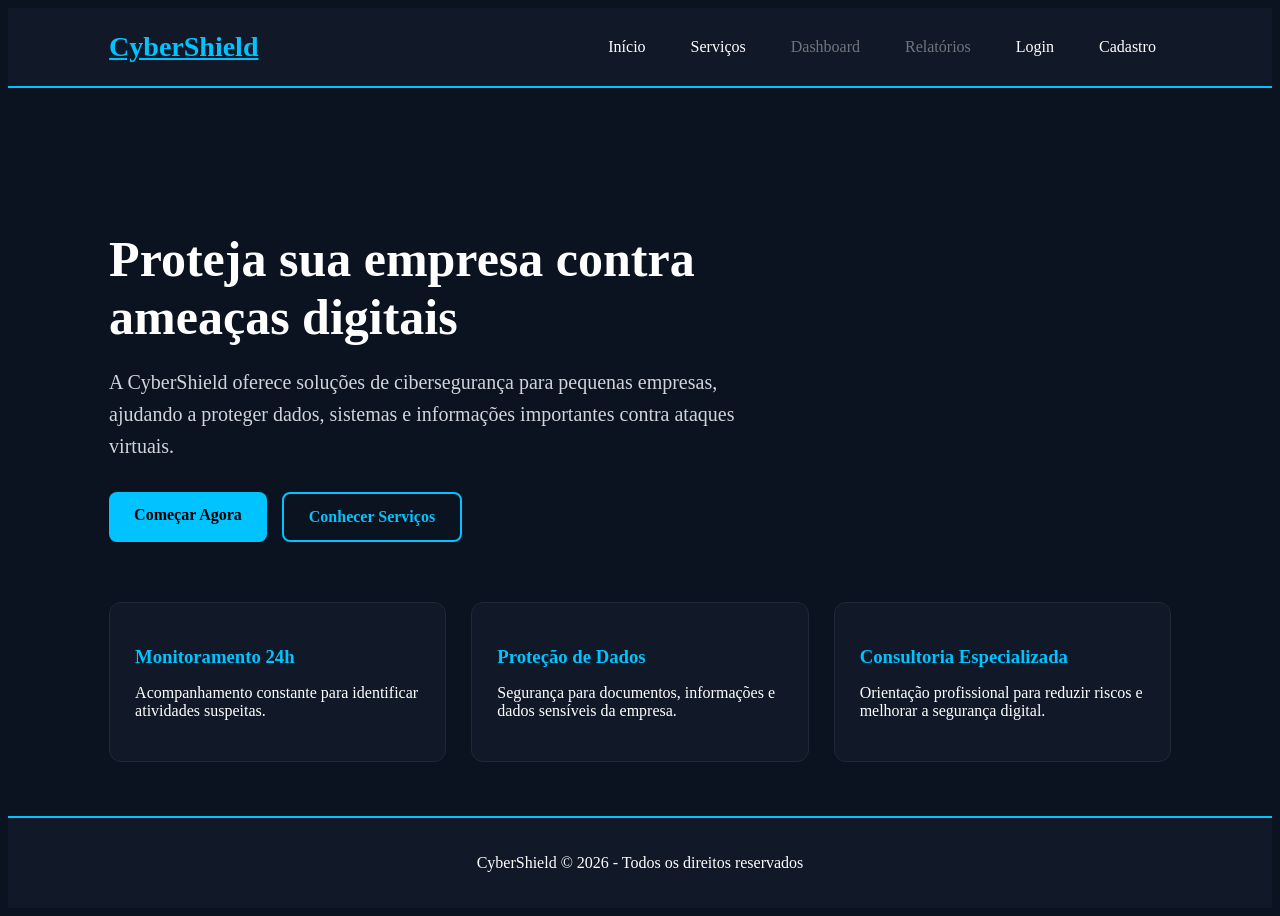
<file: Projeto Faculdade CG 26-1/index.html>
<!DOCTYPE html>
<html lang="pt-BR">

<head>

    <meta charset="UTF-8">
    <meta name="viewport" content="width=device-width, initial-scale=1.0">

    <title>CyberShield - Início</title>

    <!-- Arquivo de estilos compartilhado -->
    <link rel="stylesheet" href="style.css">

</head>

<body>

    <!-- Cabeçalho do site -->
    <header>

        <!-- A logo sempre retorna para a página inicial -->
        <a href="index.html" class="logo">
            CyberShield
        </a>

        <!-- Menu de navegação -->
        <nav>

            <a href="index.html">Início</a>

            <a href="servicos.html">Serviços</a>

            <!-- Páginas disponíveis apenas para usuários logados -->
            <a href="dashboard.html" class="restricted">
                Dashboard
            </a>

            <a href="relatorios.html" class="restricted">
                Relatórios
            </a>

            <!-- Botões de acesso -->
            <a href="login.html" id="loginBtn">
                Login
            </a>

            <a href="cadastro.html" id="cadastroBtn">
                Cadastro
            </a>

            <!-- Aparece somente quando o usuário estiver logado -->
            <a href="conta.html" id="contaBtn" class="hidden">
                Conta
            </a>

        </nav>

    </header>

    <!-- Conteúdo principal -->
    <main>

        <!-- Apresentação da empresa -->
        <section class="hero">

            <div class="hero-text">

                <h1>
                    Proteja sua empresa contra ameaças digitais
                </h1>

                <p>
                    A CyberShield oferece soluções de cibersegurança para pequenas empresas,
                    ajudando a proteger dados, sistemas e informações importantes contra
                    ataques virtuais.
                </p>

                <div class="buttons">

                    <a href="cadastro.html" class="btn primary">
                        Começar Agora
                    </a>

                    <a href="servicos.html" class="btn secondary">
                        Conhecer Serviços
                    </a>

                </div>

            </div>

        </section>

        <!-- Principais vantagens -->
        <section class="card-area">

            <div class="card">

                <h3>
                    Monitoramento 24h
                </h3>

                <p>
                    Acompanhamento constante para identificar atividades suspeitas.
                </p>

            </div>

            <div class="card">

                <h3>
                    Proteção de Dados
                </h3>

                <p>
                    Segurança para documentos, informações e dados sensíveis da empresa.
                </p>

            </div>

            <div class="card">

                <h3>
                    Consultoria Especializada
                </h3>

                <p>
                    Orientação profissional para reduzir riscos e melhorar a segurança digital.
                </p>

            </div>

        </section>

    </main>

    <!-- Rodapé -->
    <footer>

        <p>
            CyberShield © 2026 - Todos os direitos reservados
        </p>

    </footer>

    <script>

        // Verifica se existe um usuário logado
        const usuarioLogado =
            localStorage.getItem("usuarioLogado");

        const loginBtn =
            document.getElementById("loginBtn");

        const cadastroBtn =
            document.getElementById("cadastroBtn");

        const contaBtn =
            document.getElementById("contaBtn");

        const restrictedLinks =
            document.querySelectorAll(".restricted");

        // Se existir sessão ativa
        if (usuarioLogado) {

            loginBtn.classList.add("hidden");
            cadastroBtn.classList.add("hidden");

            contaBtn.classList.remove("hidden");

            restrictedLinks.forEach(link => {

                link.classList.remove("disabled");

            });

        }

        // Se for visitante
        else {

            restrictedLinks.forEach(link => {

                link.classList.add("disabled");

            });

        }

    </script>

</body>

</html>
</file>
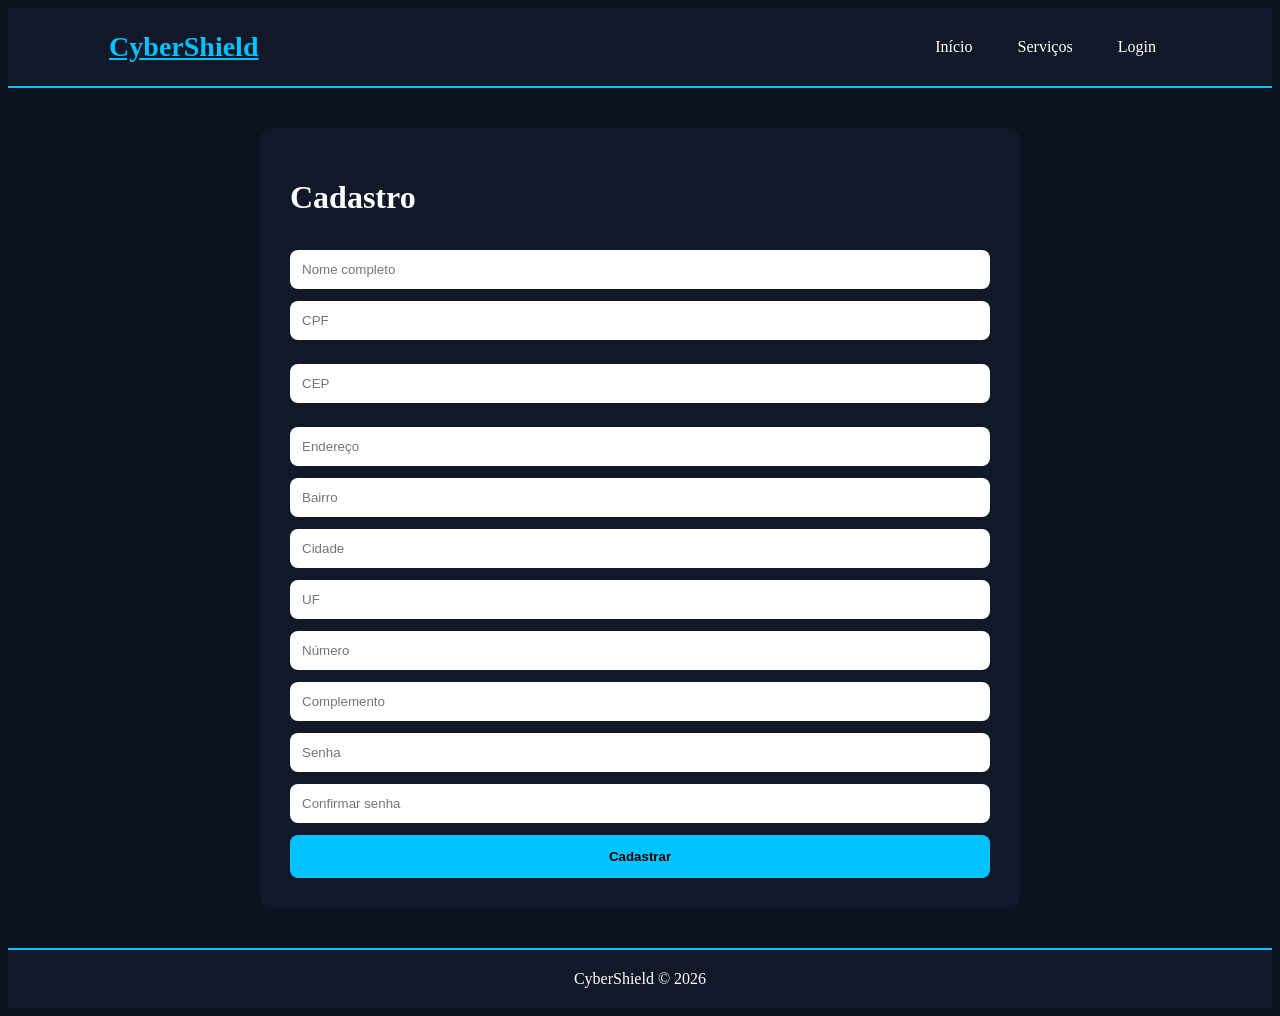
<file: Projeto Faculdade CG 26-1/cadastro.html>
<!DOCTYPE html>
<html lang="pt-BR">

<head>

    <meta charset="UTF-8">
    <meta name="viewport" content="width=device-width, initial-scale=1.0">

    <title>CyberShield - Cadastro</title>

    <!-- Arquivo de estilos -->
    <link rel="stylesheet" href="style.css">

</head>

<body>

    <!-- Cabeçalho -->
    <header>

        <!-- Logo -->
        <a href="index.html" class="logo">
            CyberShield
        </a>

        <!-- Menu -->
        <nav>

            <a href="index.html">Início</a>

            <a href="servicos.html">Serviços</a>

            <a href="login.html">Login</a>

        </nav>

    </header>

    <!-- Conteúdo principal -->
    <main class="form-container">

        <form id="cadastroForm">

            <h1>
                Cadastro
            </h1>

            <!-- Mensagem geral -->
            <span id="msg" class="erro"></span>

            <!-- Nome -->
            <input
                type="text"
                id="nome"
                placeholder="Nome completo"
                required>

            <!-- CPF -->
            <input
                type="text"
                id="cpf"
                placeholder="CPF"
                maxlength="14"
                required>

            <small id="cpfMsg"></small>

            <!-- CEP -->
            <input
                type="text"
                id="cep"
                placeholder="CEP"
                maxlength="9"
                required>

            <small id="cepMsg"></small>

            <!-- Endereço preenchido automaticamente -->
            <input
                type="text"
                id="endereco"
                placeholder="Endereço"
                readonly>

            <input
                type="text"
                id="bairro"
                placeholder="Bairro"
                readonly>

            <input
                type="text"
                id="cidade"
                placeholder="Cidade"
                readonly>

            <input
                type="text"
                id="uf"
                placeholder="UF"
                readonly>

            <!-- Informações complementares -->
            <input
                type="text"
                id="numero"
                placeholder="Número"
                required>

            <input
                type="text"
                id="complemento"
                placeholder="Complemento">

            <!-- Senha -->
            <input
                type="password"
                id="senha"
                placeholder="Senha"
                required>

            <input
                type="password"
                id="confirmar"
                placeholder="Confirmar senha"
                required>

            <button>
                Cadastrar
            </button>

        </form>

    </main>

    <!-- Rodapé -->
    <footer>

        CyberShield © 2026

    </footer>

    <script>

        const form =
            document.getElementById("cadastroForm");

        const msg =
            document.getElementById("msg");

        const cpfInput =
            document.getElementById("cpf");

        const cepInput =
            document.getElementById("cep");

        const cpfMsg =
            document.getElementById("cpfMsg");

        const cepMsg =
            document.getElementById("cepMsg");

        // Valida CPF
        function validarCPF(cpf) {

            cpf = cpf.replace(/\D/g, "");

            if (cpf.length !== 11)
                return false;

            if (/^(\d)\1+$/.test(cpf))
                return false;

            let soma = 0;

            for (let i = 0; i < 9; i++) {

                soma += parseInt(cpf[i]) * (10 - i);

            }

            let resto = (soma * 10) % 11;

            if (resto === 10 || resto === 11)
                resto = 0;

            if (resto != cpf[9])
                return false;

            soma = 0;

            for (let i = 0; i < 10; i++) {

                soma += parseInt(cpf[i]) * (11 - i);

            }

            resto = (soma * 10) % 11;

            if (resto === 10 || resto === 11)
                resto = 0;

            return resto == cpf[10];

        }

        // Formata e valida CPF
        cpfInput.addEventListener("input", () => {

            let valor =
                cpfInput.value.replace(/\D/g, "");

            valor =
                valor.replace(/(\d{3})(\d)/, "$1.$2");

            valor =
                valor.replace(/(\d{3})(\d)/, "$1.$2");

            valor =
                valor.replace(/(\d{3})(\d{1,2})$/, "$1-$2");

            cpfInput.value = valor;

            const cpfLimpo =
                valor.replace(/\D/g, "");

            if (cpfLimpo.length < 11) {

                cpfMsg.innerText =
                    "CPF incompleto";

                cpfMsg.className =
                    "invalido";

                return;

            }

            if (validarCPF(valor)) {

                cpfMsg.innerText =
                    "CPF válido";

                cpfMsg.className =
                    "valido";

            } else {

                cpfMsg.innerText =
                    "CPF inválido";

                cpfMsg.className =
                    "invalido";

            }

        });

        // Formata CEP
        cepInput.addEventListener("input", () => {

            let cep =
                cepInput.value.replace(/\D/g, "");

            cep =
                cep.replace(
                    /(\d{5})(\d)/,
                    "$1-$2"
                );

            cepInput.value = cep;

            const cepLimpo =
                cep.replace(/\D/g, "");

            if (cepLimpo.length < 8) {

                cepMsg.innerText =
                    "CEP incompleto";

                cepMsg.className =
                    "invalido";

                return;

            }

            buscarCEP(cepLimpo);

        });

        // Busca informações do CEP
        async function buscarCEP(cep) {

            try {

                const resposta =
                    await fetch(
                        `https://viacep.com.br/ws/${cep}/json/`
                    );

                const dados =
                    await resposta.json();

                if (dados.erro) {

                    cepMsg.innerText =
                        "CEP inválido";

                    cepMsg.className =
                        "invalido";

                    return;

                }

                cepMsg.innerText =
                    "CEP válido";

                cepMsg.className =
                    "valido";

                endereco.value =
                    dados.logradouro || "";

                bairro.value =
                    dados.bairro || "";

                cidade.value =
                    dados.localidade || "";

                uf.value =
                    dados.uf || "";

            }

            catch {

                cepMsg.innerText =
                    "Erro ao consultar CEP";

                cepMsg.className =
                    "invalido";

            }

        }

        // Cadastro do usuário
        form.addEventListener("submit", (e) => {

            e.preventDefault();

            msg.innerText = "";

            if (
                cpfMsg.className !== "valido" ||
                cepMsg.className !== "valido"
            ) {

                msg.innerText =
                    "Corrija os campos inválidos";

                return;

            }

            const senha =
                document.getElementById("senha").value;

            const confirmar =
                document.getElementById("confirmar").value;

            if (senha !== confirmar) {

                msg.innerText =
                    "As senhas não coincidem";

                return;

            }

            const usuarios =
                JSON.parse(
                    localStorage.getItem("usuarios")
                ) || [];

            if (
                usuarios.find(
                    usuario => usuario.cpf === cpfInput.value
                )
            ) {

                msg.innerText =
                    "CPF já cadastrado";

                return;

            }

            const novoUsuario = {

                nome:
                    nome.value,

                cpf:
                    cpfInput.value,

                cep:
                    cepInput.value,

                endereco:
                    endereco.value,

                bairro:
                    bairro.value,

                cidade:
                    cidade.value,

                uf:
                    uf.value,

                numero:
                    numero.value,

                complemento:
                    complemento.value,

                senha:
                    senha

            };

            usuarios.push(novoUsuario);

            localStorage.setItem(
                "usuarios",
                JSON.stringify(usuarios)
            );

            // Faz login automaticamente
            localStorage.setItem(
                "usuarioLogado",
                JSON.stringify({
                    nome: novoUsuario.nome,
                    cpf: novoUsuario.cpf
                })
            );

            alert(
                "Cadastro realizado com sucesso!"
            );

            window.location =
                "index.html";

        });

    </script>

</body>

</html>
</file>
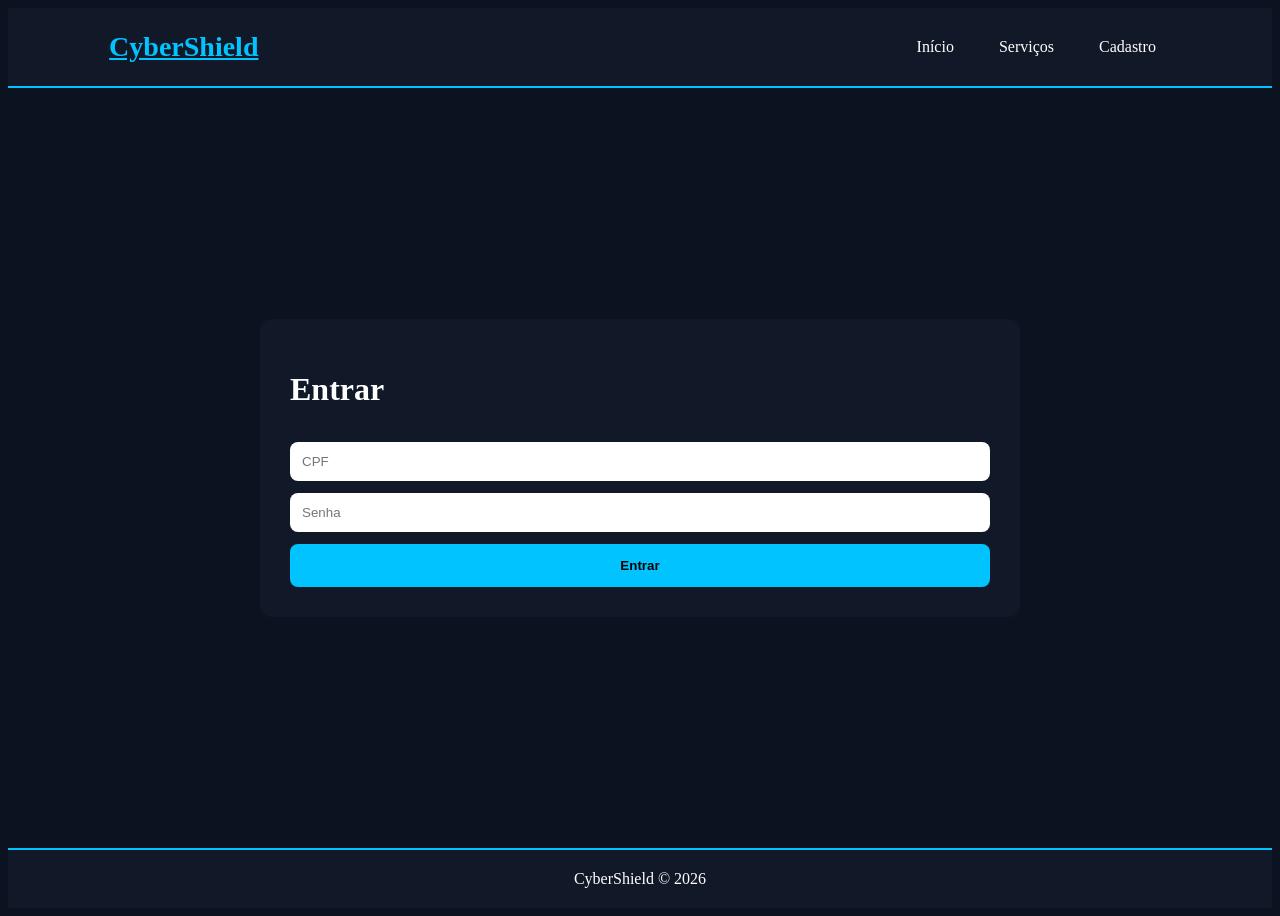
<file: Projeto Faculdade CG 26-1/conta.html>
<!DOCTYPE html>
<html lang="pt-BR">

<head>

    <meta charset="UTF-8">
    <meta name="viewport" content="width=device-width, initial-scale=1.0">

    <title>CyberShield - Minha Conta</title>

    <link rel="stylesheet" href="style.css">

</head>

<body>

    <!-- Cabeçalho -->
    <header>

        <a href="index.html" class="logo">
            CyberShield
        </a>

        <nav>

            <a href="index.html">Início</a>

            <a href="servicos.html">Serviços</a>

            <a href="conta.html">Conta</a>

        </nav>

    </header>

    <!-- Conteúdo principal -->
    <main>

        <div class="form-container">

            <form>

                <h1>Minha Conta</h1>

                <input
                    type="text"
                    id="nomeUsuario"
                    readonly>

                <input
                    type="text"
                    id="cpfUsuario"
                    readonly>

                <div id="mensagem"></div>

                <div class="account-actions">

                    <!-- Alterar informações -->

                    <button
                        type="button"
                        id="abrirEditar">

                        Alterar Informações

                    </button>

                    <div
                        class="action-panel"
                        id="painelEditar">

                        <input
                            type="text"
                            id="nome">

                        <input
                            type="text"
                            id="cep"
                            maxlength="9">

                        <input
                            type="text"
                            id="endereco"
                            readonly>

                        <input
                            type="text"
                            id="bairro"
                            readonly>

                        <input
                            type="text"
                            id="cidade"
                            readonly>

                        <input
                            type="text"
                            id="uf"
                            readonly>

                        <input
                            type="text"
                            id="numero"
                            placeholder="Número">

                        <input
                            type="text"
                            id="complemento"
                            placeholder="Complemento">

                        <input
                            type="password"
                            id="senha"
                            placeholder="Nova senha (opcional)">

                        <button
                            type="button"
                            id="salvarBtn">

                            Salvar Alterações

                        </button>

                    </div>

                    <!-- Logout -->

                    <button
                        type="button"
                        class="warning-btn"
                        id="abrirLogout">

                        Encerrar Sessão

                    </button>

                    <div
                        class="action-panel"
                        id="painelLogout">

                        <p>
                            Deseja realmente sair da conta?
                        </p>

                        <br>

                        <button
                            type="button"
                            id="cancelarLogout">

                            Cancelar

                        </button>

                        <button
                            type="button"
                            id="confirmarLogout">

                            Sair

                        </button>

                    </div>

                    <!-- Excluir conta -->

                    <button
                        type="button"
                        class="danger-btn"
                        id="abrirDelete">

                        Excluir Conta

                    </button>

                    <div
                        class="action-panel"
                        id="painelDelete">

                        <p>
                            Esta ação é permanente.
                        </p>

                        <br>

                        <input
                            type="text"
                            id="cpfDelete"
                            placeholder="Confirme seu CPF">

                        <input
                            type="password"
                            id="senhaDelete"
                            placeholder="Confirme sua senha">

                        <button
                            type="button"
                            id="validarDelete">

                            Validar Dados

                        </button>

                        <div
                            id="deleteArea"
                            style="display:none;">

                            <p>
                                Sua conta será removida em:
                            </p>

                            <div
                                class="delete-timer"
                                id="contador">

                                10

                            </div>

                            <button
                                type="button"
                                id="cancelarDelete">

                                Cancelar Exclusão

                            </button>

                        </div>

                    </div>

                </div>

            </form>

        </div>

    </main>

    <footer>

        CyberShield © 2026

    </footer>

    <script>

        const sessao =
        JSON.parse(
            localStorage.getItem(
                "usuarioLogado"
            )
        );

        if(!sessao){

            window.location =
            "login.html";

        }

        const usuarios =
        JSON.parse(
            localStorage.getItem(
                "usuarios"
            )
        ) || [];

        const usuario =
        usuarios.find(
            u => u.cpf === sessao.cpf
        );

        if(!usuario){

            localStorage.removeItem(
                "usuarioLogado"
            );

            window.location =
            "login.html";

        }

        nomeUsuario.value =
        usuario.nome;

        cpfUsuario.value =
        usuario.cpf;

        nome.value =
        usuario.nome;

        cep.value =
        usuario.cep;

        endereco.value =
        usuario.endereco;

        bairro.value =
        usuario.bairro;

        cidade.value =
        usuario.cidade;

        uf.value =
        usuario.uf;

        numero.value =
        usuario.numero;

        complemento.value =
        usuario.complemento;

        const mensagem =
        document.getElementById(
            "mensagem"
        );

        function abrirPainel(id){

            document
            .querySelectorAll(
                ".action-panel"
            )
            .forEach(
                painel => {

                painel.classList.remove(
                    "active"
                );

            });

            document
            .getElementById(id)
            .classList.add(
                "active"
            );

        }

        abrirEditar.onclick =
        () => abrirPainel(
            "painelEditar"
        );

        abrirLogout.onclick =
        () => abrirPainel(
            "painelLogout"
        );

        abrirDelete.onclick =
        () => abrirPainel(
            "painelDelete"
        );

        cep.addEventListener(
            "input",
            () => {

            let valor =
            cep.value.replace(
                /\D/g,
                ""
            );

            valor =
            valor.replace(
                /(\d{5})(\d)/,
                "$1-$2"
            );

            cep.value =
            valor;

            const limpo =
            valor.replace(
                /\D/g,
                ""
            );

            if(
                limpo.length === 8
            ){

                buscarCEP(
                    limpo
                );

            }

        });

        async function buscarCEP(cepDigitado){

            try{

                const resposta =
                await fetch(
                    `https://viacep.com.br/ws/${cepDigitado}/json/`
                );

                const dados =
                await resposta.json();

                if(dados.erro){

                    return;

                }

                endereco.value =
                dados.logradouro || "";

                bairro.value =
                dados.bairro || "";

                cidade.value =
                dados.localidade || "";

                uf.value =
                dados.uf || "";

            }

            catch{}

        }

        salvarBtn.onclick =
        () => {

            usuario.nome =
            nome.value;

            usuario.cep =
            cep.value;

            usuario.endereco =
            endereco.value;

            usuario.bairro =
            bairro.value;

            usuario.cidade =
            cidade.value;

            usuario.uf =
            uf.value;

            usuario.numero =
            numero.value;

            usuario.complemento =
            complemento.value;

            if(
                senha.value.trim()
                !== ""
            ){

                usuario.senha =
                senha.value;

            }

            localStorage.setItem(
                "usuarios",
                JSON.stringify(
                    usuarios
                )
            );

            localStorage.setItem(
                "usuarioLogado",
                JSON.stringify({

                    nome:
                    usuario.nome,

                    cpf:
                    usuario.cpf

                })
            );

            nomeUsuario.value =
            usuario.nome;

            mensagem.innerHTML =
            '<p class="valido">Alterações salvas com sucesso.</p>';

        };

        cancelarLogout.onclick =
        () => {

            painelLogout.classList.remove(
                "active"
            );

        };

        confirmarLogout.onclick =
        () => {

            localStorage.removeItem(
                "usuarioLogado"
            );

            window.location =
            "index.html";

        };

        let intervalo;
        let tempo = 10;

        validarDelete.onclick =
        () => {

            if(
                cpfDelete.value
                !== usuario.cpf
            ){

                mensagem.innerHTML =
                '<p class="erro">CPF incorreto.</p>';

                return;

            }

            if(
                senhaDelete.value
                !== usuario.senha
            ){

                mensagem.innerHTML =
                '<p class="erro">Senha incorreta.</p>';

                return;

            }

            deleteArea.style.display =
            "block";

            tempo = 10;

            contador.innerText =
            tempo;

            clearInterval(
                intervalo
            );

            intervalo =
            setInterval(() => {

                tempo--;

                contador.innerText =
                tempo;

                if(
                    tempo <= 0
                ){

                    clearInterval(
                        intervalo
                    );

                    const novosUsuarios =
                    usuarios.filter(
                        u => u.cpf !== usuario.cpf
                    );

                    localStorage.setItem(
                        "usuarios",
                        JSON.stringify(
                            novosUsuarios
                        )
                    );

                    localStorage.removeItem(
                        "usuarioLogado"
                    );

                    window.location =
                    "index.html";

                }

            },1000);

        };

        cancelarDelete.onclick =
        () => {

            clearInterval(
                intervalo
            );

            deleteArea.style.display =
            "none";

            mensagem.innerHTML =
            '<p class="valido">Exclusão cancelada.</p>';

        };

    </script>

</body>

</html>
</file>
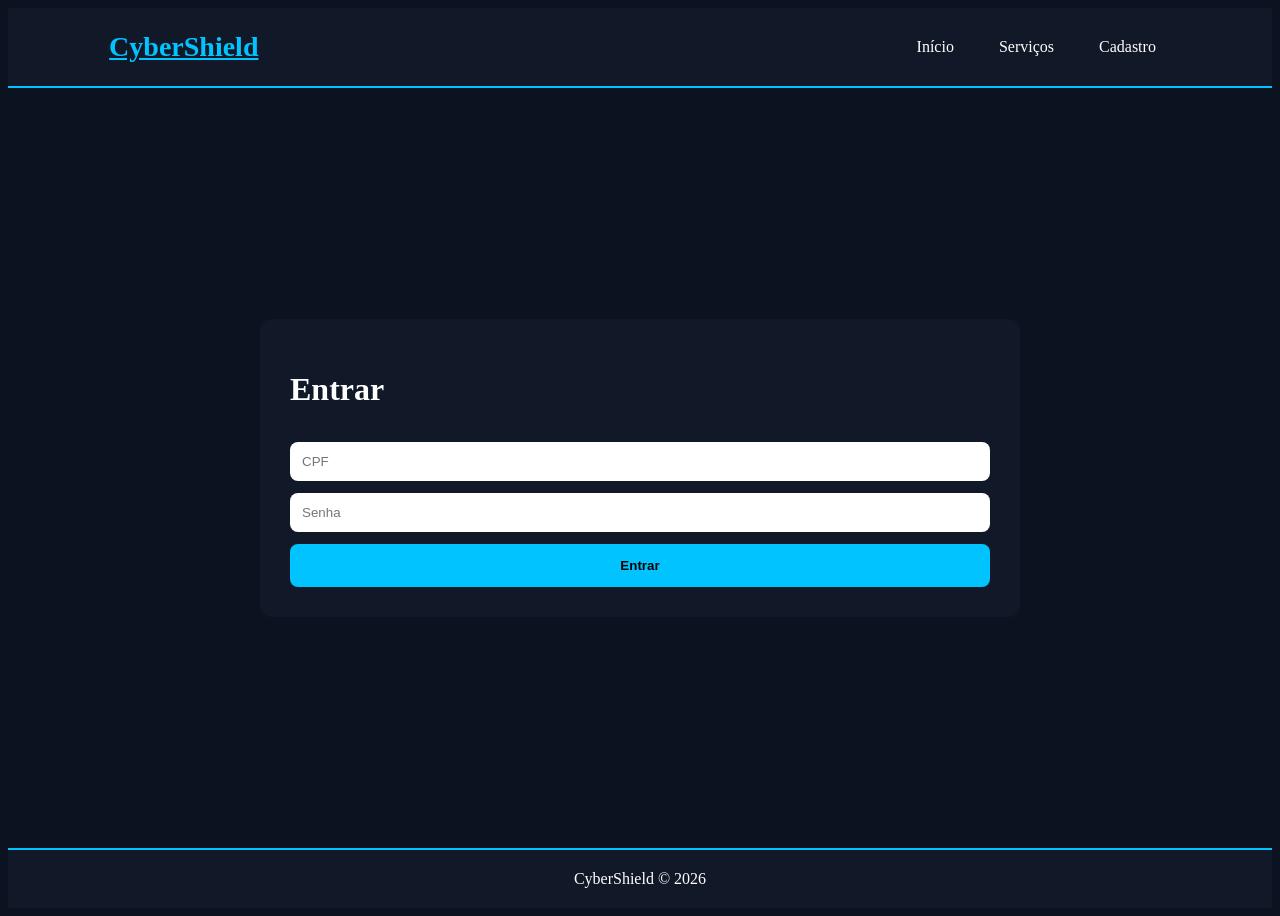
<file: Projeto Faculdade CG 26-1/dashboard.html>
<!DOCTYPE html>
<html lang="pt-BR">

<head>

    <meta charset="UTF-8">
    <meta name="viewport" content="width=device-width, initial-scale=1.0">

    <title>CyberShield - Dashboard</title>

    <link rel="stylesheet" href="style.css">

    <style>

        .dashboard-header {
            display: flex;
            justify-content: space-between;
            align-items: center;
            flex-wrap: wrap;
            gap: 12px;
            margin-bottom: 30px;
        }

        .dashboard-header h1 {
            font-size: 28px;
        }

        .status-badge {
            background: #052e16;
            border: 1px solid #16a34a;
            color: #4ade80;
            padding: 6px 16px;
            border-radius: 20px;
            font-size: 14px;
            font-weight: bold;
        }

        .resumo-grid {
            display: grid;
            grid-template-columns: repeat(auto-fit, minmax(200px, 1fr));
            gap: 20px;
            margin-bottom: 30px;
        }

        .resumo-card {
            background: #111827;
            border: 1px solid #1f2937;
            border-radius: 12px;
            padding: 24px;
        }

        .resumo-card .label {
            font-size: 13px;
            color: #9ca3af;
            margin-bottom: 8px;
            text-transform: uppercase;
            letter-spacing: 0.05em;
        }

        .resumo-card .valor {
            font-size: 36px;
            font-weight: bold;
        }

        .resumo-card .descricao {
            font-size: 13px;
            color: #9ca3af;
            margin-top: 6px;
        }

        .verde { color: #4ade80; }
        .azul  { color: #00c3ff; }
        .amarelo { color: #f59e0b; }
        .vermelho { color: #f87171; }

        .painel-duplo {
            display: grid;
            grid-template-columns: 1fr 1fr;
            gap: 20px;
            margin-bottom: 30px;
        }

        @media (max-width: 768px) {
            .painel-duplo {
                grid-template-columns: 1fr;
            }
        }

        .painel {
            background: #111827;
            border: 1px solid #1f2937;
            border-radius: 12px;
            padding: 24px;
        }

        .painel h2 {
            font-size: 16px;
            color: #00c3ff;
            margin-bottom: 18px;
            text-transform: uppercase;
            letter-spacing: 0.05em;
        }

        .evento {
            display: flex;
            justify-content: space-between;
            align-items: flex-start;
            padding: 10px 0;
            border-bottom: 1px solid #1f2937;
            gap: 12px;
        }

        .evento:last-child {
            border-bottom: none;
        }

        .evento-info {
            display: flex;
            flex-direction: column;
            gap: 3px;
        }

        .evento-titulo {
            font-size: 14px;
            color: white;
        }

        .evento-hora {
            font-size: 12px;
            color: #9ca3af;
        }

        .tag {
            font-size: 11px;
            font-weight: bold;
            padding: 3px 10px;
            border-radius: 20px;
            white-space: nowrap;
        }

        .tag-ok {
            background: #052e16;
            color: #4ade80;
        }

        .tag-aviso {
            background: #451a03;
            color: #f59e0b;
        }

        .tag-erro {
            background: #450a0a;
            color: #f87171;
        }

        .barra-linha {
            display: flex;
            flex-direction: column;
            gap: 14px;
        }

        .barra-item {
            display: grid;
            gap: 6px;
        }

        .barra-label {
            display: flex;
            justify-content: space-between;
            font-size: 13px;
            color: #d1d5db;
        }

        .barra-fundo {
            height: 8px;
            background: #1f2937;
            border-radius: 4px;
            overflow: hidden;
        }

        .barra-progresso {
            height: 100%;
            border-radius: 4px;
            background: #00c3ff;
        }

        .aviso-banner {
            background: #451a03;
            border: 1px solid #f59e0b;
            border-radius: 10px;
            padding: 16px 20px;
            display: flex;
            align-items: center;
            gap: 12px;
            margin-bottom: 30px;
            font-size: 14px;
            color: #fde68a;
        }

        .aviso-banner span {
            font-size: 20px;
        }

    </style>

</head>

<body>

    <header>

        <a href="index.html" class="logo">
            CyberShield
        </a>

        <nav>

            <a href="index.html">Início</a>

            <a href="servicos.html">Serviços</a>

            <a href="dashboard.html">Dashboard</a>

            <a href="relatorios.html">Relatórios</a>

            <a href="conta.html">Conta</a>

        </nav>

    </header>

    <main>

        <div class="dashboard-header">

            <div>
                <h1>Dashboard</h1>
                <p style="color:#9ca3af; margin-top:4px; font-size:14px;">
                    Bem-vindo, <span id="nomeUsuario"></span>
                </p>
            </div>

            <span class="status-badge">● Sistema Ativo</span>

        </div>

        <div class="aviso-banner" id="avisoBanner" style="display:none;">

            <span>⚠️</span>

            <p>
                1 vulnerabilidade de severidade média detectada na rede.
                Acesse os <a href="relatorios.html" style="color:#fde68a;">Relatórios</a> para detalhes.
            </p>

        </div>

        <!-- Cartões de resumo -->
        <div class="resumo-grid">

            <div class="resumo-card">
                <div class="label">Ameaças Bloqueadas</div>
                <div class="valor verde">147</div>
                <div class="descricao">últimas 24 horas</div>
            </div>

            <div class="resumo-card">
                <div class="label">Dispositivos Monitorados</div>
                <div class="valor azul">23</div>
                <div class="descricao">na sua rede</div>
            </div>

            <div class="resumo-card">
                <div class="label">Vulnerabilidades</div>
                <div class="valor amarelo">1</div>
                <div class="descricao">aguardando correção</div>
            </div>

            <div class="resumo-card">
                <div class="label">Nível de Proteção</div>
                <div class="valor verde">94%</div>
                <div class="descricao">acima da média do setor</div>
            </div>

        </div>

        <div class="painel-duplo">

            <!-- Eventos recentes -->
            <div class="painel">

                <h2>Eventos Recentes</h2>

                <div class="evento">
                    <div class="evento-info">
                        <span class="evento-titulo">Tentativa de acesso bloqueada</span>
                        <span class="evento-hora">Hoje, 14:32</span>
                    </div>
                    <span class="tag tag-erro">Bloqueado</span>
                </div>

                <div class="evento">
                    <div class="evento-info">
                        <span class="evento-titulo">Varredura de vulnerabilidades concluída</span>
                        <span class="evento-hora">Hoje, 11:00</span>
                    </div>
                    <span class="tag tag-aviso">1 alerta</span>
                </div>

                <div class="evento">
                    <div class="evento-info">
                        <span class="evento-titulo">Backup automático realizado</span>
                        <span class="evento-hora">Hoje, 03:00</span>
                    </div>
                    <span class="tag tag-ok">Concluído</span>
                </div>

                <div class="evento">
                    <div class="evento-info">
                        <span class="evento-titulo">Atualização de firewall aplicada</span>
                        <span class="evento-hora">Ontem, 22:15</span>
                    </div>
                    <span class="tag tag-ok">Concluído</span>
                </div>

                <div class="evento">
                    <div class="evento-info">
                        <span class="evento-titulo">Login de novo dispositivo detectado</span>
                        <span class="evento-hora">Ontem, 18:44</span>
                    </div>
                    <span class="tag tag-aviso">Revisado</span>
                </div>

            </div>

            <!-- Cobertura por área -->
            <div class="painel">

                <h2>Cobertura por Área</h2>

                <div class="barra-linha">

                    <div class="barra-item">
                        <div class="barra-label">
                            <span>Rede interna</span>
                            <span class="verde">98%</span>
                        </div>
                        <div class="barra-fundo">
                            <div class="barra-progresso" style="width:98%;"></div>
                        </div>
                    </div>

                    <div class="barra-item">
                        <div class="barra-label">
                            <span>Endpoints</span>
                            <span class="verde">91%</span>
                        </div>
                        <div class="barra-fundo">
                            <div class="barra-progresso" style="width:91%;"></div>
                        </div>
                    </div>

                    <div class="barra-item">
                        <div class="barra-label">
                            <span>E-mail corporativo</span>
                            <span class="azul">85%</span>
                        </div>
                        <div class="barra-fundo">
                            <div class="barra-progresso" style="width:85%; background:#00c3ff;"></div>
                        </div>
                    </div>

                    <div class="barra-item">
                        <div class="barra-label">
                            <span>Aplicações web</span>
                            <span class="amarelo">76%</span>
                        </div>
                        <div class="barra-fundo">
                            <div class="barra-progresso" style="width:76%; background:#f59e0b;"></div>
                        </div>
                    </div>

                    <div class="barra-item">
                        <div class="barra-label">
                            <span>Armazenamento em nuvem</span>
                            <span class="verde">100%</span>
                        </div>
                        <div class="barra-fundo">
                            <div class="barra-progresso" style="width:100%;"></div>
                        </div>
                    </div>

                </div>

            </div>

        </div>

    </main>

    <footer>

        CyberShield © 2026

    </footer>

    <script>

        const sessao =
            JSON.parse(
                localStorage.getItem("usuarioLogado")
            );

        if (!sessao) {

            window.location = "login.html";

        }

        document.getElementById("nomeUsuario").innerText =
            sessao.nome;

        // Exibe o banner de aviso (simula 1 vulnerabilidade aberta)
        document.getElementById("avisoBanner").style.display =
            "flex";

    </script>

</body>

</html>
</file>
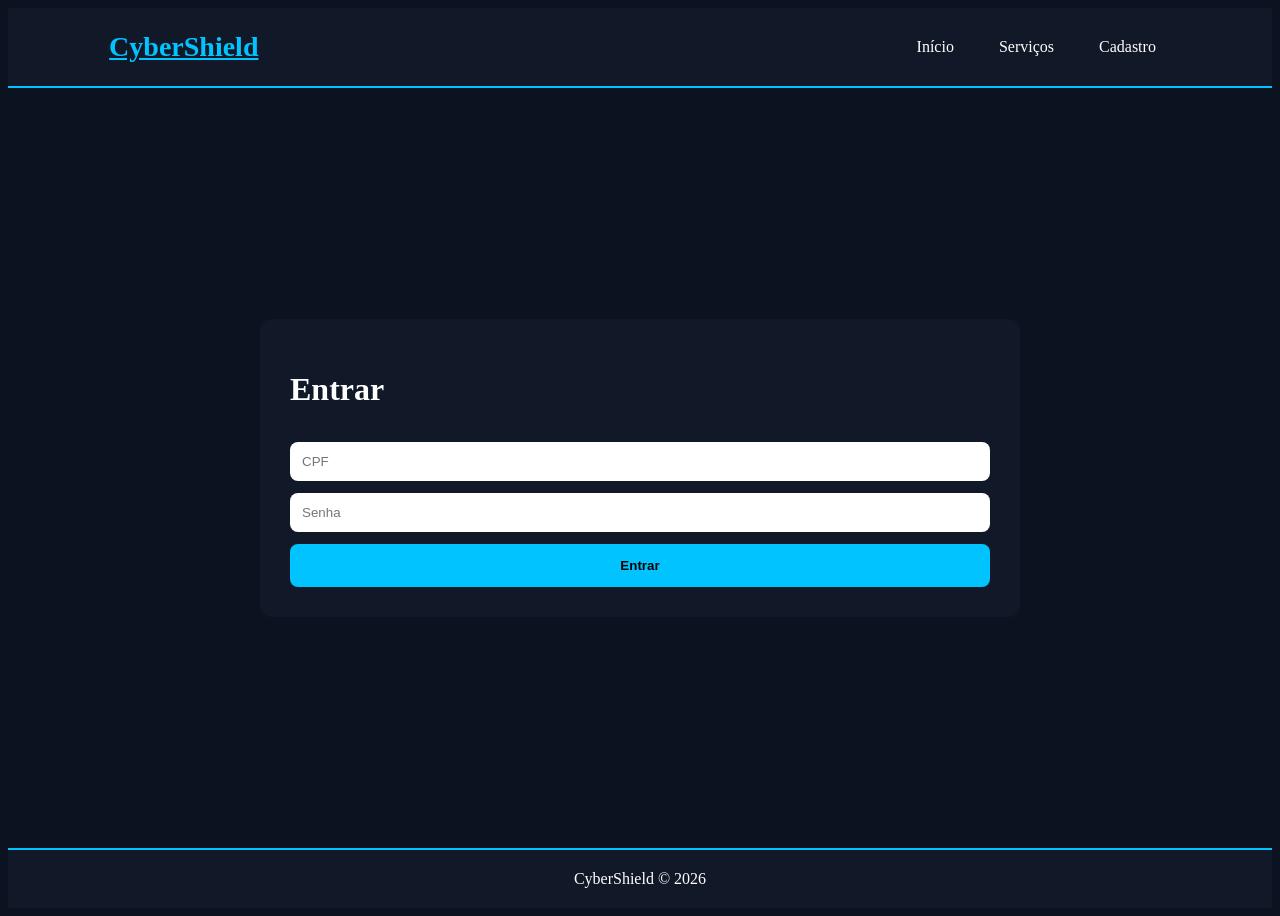
<file: Projeto Faculdade CG 26-1/login.html>
<!DOCTYPE html>
<html lang="pt-BR">

<head>

    <meta charset="UTF-8">
    <meta name="viewport" content="width=device-width, initial-scale=1.0">

    <title>CyberShield - Login</title>

    <!-- Arquivo de estilos compartilhado -->
    <link rel="stylesheet" href="style.css">

</head>

<body>

    <!-- Cabeçalho -->
    <header>

        <!-- Logo -->
        <a href="index.html" class="logo">
            CyberShield
        </a>

        <!-- Navegação -->
        <nav>

            <a href="index.html">Início</a>

            <a href="servicos.html">Serviços</a>

            <a href="cadastro.html">Cadastro</a>

        </nav>

    </header>

    <!-- Área principal -->
    <main class="form-container">

        <form id="loginForm">

            <h1>
                Entrar
            </h1>

            <!-- Mensagens de erro -->
            <span id="msg" class="erro"></span>

            <!-- CPF -->
            <input
                type="text"
                id="cpf"
                placeholder="CPF"
                maxlength="14"
                required>

            <!-- Senha -->
            <input
                type="password"
                id="senha"
                placeholder="Senha"
                required>

            <button>
                Entrar
            </button>

        </form>

    </main>

    <!-- Rodapé -->
    <footer>

        CyberShield © 2026

    </footer>

    <script>

        // Impede abrir a página de login caso já exista uma sessão

        if(localStorage.getItem("usuarioLogado")){

            window.location = "index.html";

        }

        const cpfInput =
            document.getElementById("cpf");

        const msg =
            document.getElementById("msg");

        // Formata o CPF automaticamente

        cpfInput.addEventListener("input", () => {

            let valor =
                cpfInput.value.replace(/\D/g,'');

            valor =
                valor.replace(
                    /(\d{3})(\d)/,
                    "$1.$2"
                );

            valor =
                valor.replace(
                    /(\d{3})(\d)/,
                    "$1.$2"
                );

            valor =
                valor.replace(
                    /(\d{3})(\d{1,2})$/,
                    "$1-$2"
                );

            cpfInput.value = valor;

        });

        // Processa o login

        document
            .getElementById("loginForm")
            .addEventListener("submit", (e) => {

            e.preventDefault();

            msg.innerText = "";

            const cpf =
                cpfInput.value;

            const senha =
                document.getElementById("senha").value;

            const usuarios =
                JSON.parse(
                    localStorage.getItem("usuarios")
                ) || [];

            const usuario =
                usuarios.find(u =>
                    u.cpf === cpf &&
                    u.senha === senha
                );

            // Verifica se encontrou usuário

            if(!usuario){

                msg.innerText =
                    "CPF ou senha incorretos.";

                return;

            }

            // Cria a sessão

            localStorage.setItem(
                "usuarioLogado",
                JSON.stringify({

                    nome:
                        usuario.nome,

                    cpf:
                        usuario.cpf

                })
            );

            // Retorna para a página inicial

            window.location =
                "index.html";

        });

    </script>

</body>

</html>
</file>
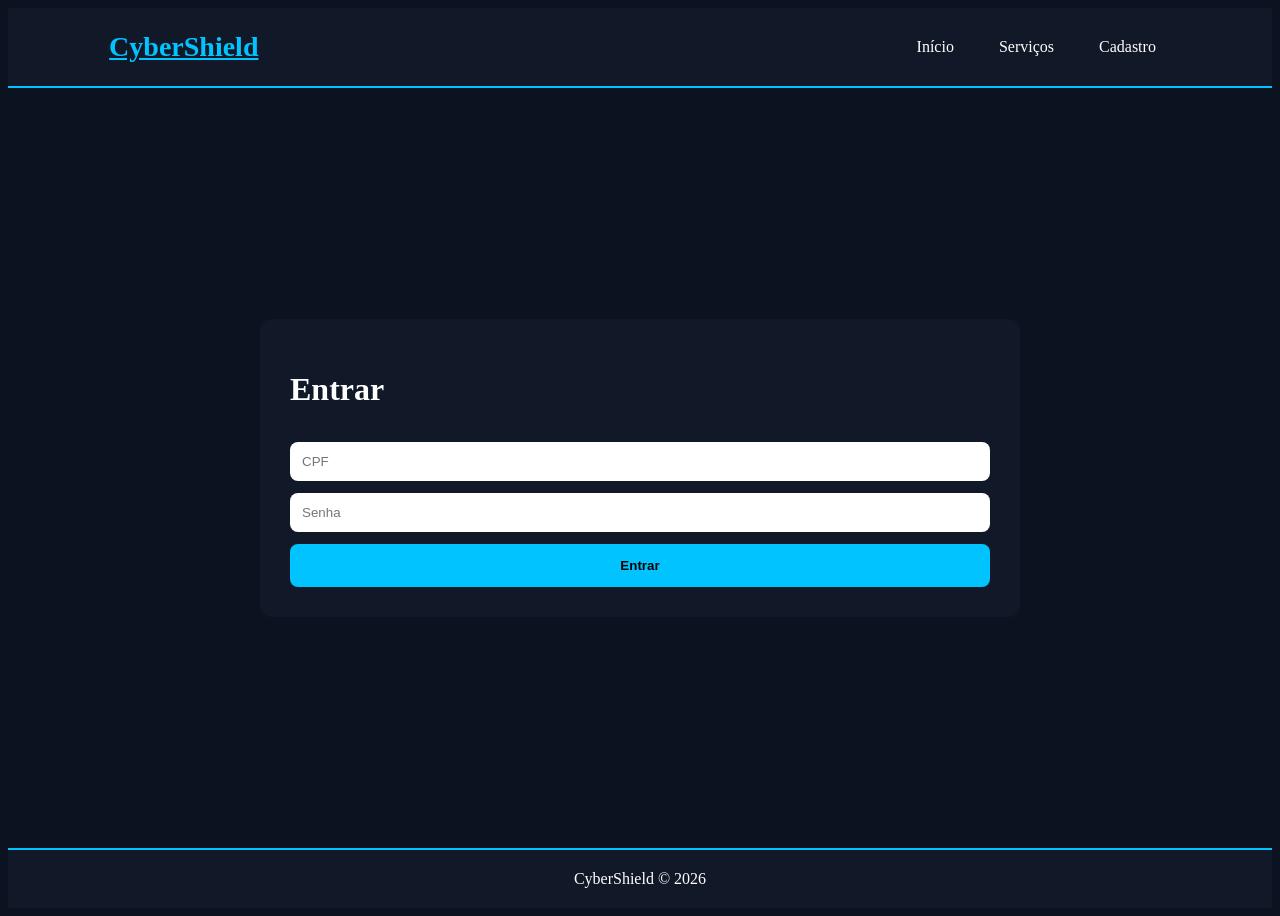
<file: Projeto Faculdade CG 26-1/relatorios.html>
<!DOCTYPE html>
<html lang="pt-BR">

<head>

    <meta charset="UTF-8">
    <meta name="viewport" content="width=device-width, initial-scale=1.0">

    <title>CyberShield - Relatórios</title>

    <link rel="stylesheet" href="style.css">

    <style>

        .page-header {
            display: flex;
            justify-content: space-between;
            align-items: center;
            flex-wrap: wrap;
            gap: 12px;
            margin-bottom: 30px;
        }

        .page-header h1 {
            font-size: 28px;
        }

        .filtros {
            display: flex;
            gap: 10px;
            flex-wrap: wrap;
        }

        .filtro-btn {
            background: #1f2937;
            color: #d1d5db;
            border: 1px solid #374151;
            padding: 8px 18px;
            border-radius: 20px;
            cursor: pointer;
            font-size: 14px;
            transition: 0.2s;
        }

        .filtro-btn:hover,
        .filtro-btn.ativo {
            background: #00c3ff;
            color: black;
            border-color: #00c3ff;
        }

        .relatorios-lista {
            display: grid;
            gap: 16px;
        }

        .relatorio-item {
            background: #111827;
            border: 1px solid #1f2937;
            border-radius: 12px;
            padding: 24px;
            display: flex;
            justify-content: space-between;
            align-items: center;
            gap: 20px;
            flex-wrap: wrap;
            transition: border-color 0.3s;
        }

        .relatorio-item:hover {
            border-color: #374151;
        }

        .relatorio-info {
            display: flex;
            flex-direction: column;
            gap: 6px;
            flex: 1;
        }

        .relatorio-titulo {
            font-size: 16px;
            font-weight: bold;
            color: white;
        }

        .relatorio-meta {
            display: flex;
            gap: 16px;
            flex-wrap: wrap;
        }

        .relatorio-meta span {
            font-size: 13px;
            color: #9ca3af;
        }

        .relatorio-meta span strong {
            color: #d1d5db;
        }

        .severidade {
            display: flex;
            align-items: center;
            gap: 6px;
            font-size: 13px;
            font-weight: bold;
        }

        .dot {
            width: 10px;
            height: 10px;
            border-radius: 50%;
            display: inline-block;
        }

        .sev-baixa  { color: #4ade80; }
        .sev-media  { color: #f59e0b; }
        .sev-alta   { color: #f87171; }

        .dot-baixa  { background: #4ade80; }
        .dot-media  { background: #f59e0b; }
        .dot-alta   { background: #f87171; }

        .btn-ver {
            background: transparent;
            border: 1px solid #00c3ff;
            color: #00c3ff;
            padding: 8px 20px;
            border-radius: 8px;
            font-size: 13px;
            cursor: pointer;
            transition: 0.2s;
            white-space: nowrap;
        }

        .btn-ver:hover {
            background: #00c3ff;
            color: black;
        }

        /* Modal */

        .modal-overlay {
            display: none;
            position: fixed;
            inset: 0;
            background: rgba(0,0,0,0.7);
            z-index: 100;
            justify-content: center;
            align-items: center;
            padding: 20px;
        }

        .modal-overlay.aberto {
            display: flex;
        }

        .modal {
            background: #111827;
            border: 1px solid #374151;
            border-radius: 14px;
            padding: 32px;
            max-width: 600px;
            width: 100%;
            max-height: 80vh;
            overflow-y: auto;
        }

        .modal h2 {
            color: #00c3ff;
            font-size: 20px;
            margin-bottom: 6px;
        }

        .modal .modal-meta {
            font-size: 13px;
            color: #9ca3af;
            margin-bottom: 24px;
        }

        .modal-secao {
            margin-bottom: 20px;
        }

        .modal-secao h3 {
            font-size: 13px;
            text-transform: uppercase;
            letter-spacing: 0.05em;
            color: #6b7280;
            margin-bottom: 10px;
        }

        .modal-secao p {
            font-size: 14px;
            color: #d1d5db;
            line-height: 1.6;
        }

        .modal-secao ul {
            list-style: none;
            display: grid;
            gap: 8px;
        }

        .modal-secao ul li {
            font-size: 14px;
            color: #d1d5db;
            padding-left: 16px;
            position: relative;
        }

        .modal-secao ul li::before {
            content: "›";
            position: absolute;
            left: 0;
            color: #00c3ff;
        }

        .modal-fechar {
            width: 100%;
            margin-top: 16px;
            background: #1f2937;
            color: white;
            border: none;
            padding: 12px;
            border-radius: 8px;
            cursor: pointer;
        }

        .modal-fechar:hover {
            background: #374151;
        }

        .vazio {
            text-align: center;
            color: #6b7280;
            padding: 60px 0;
            font-size: 15px;
            display: none;
        }

    </style>

</head>

<body>

    <header>

        <a href="index.html" class="logo">
            CyberShield
        </a>

        <nav>

            <a href="index.html">Início</a>

            <a href="servicos.html">Serviços</a>

            <a href="dashboard.html">Dashboard</a>

            <a href="relatorios.html">Relatórios</a>

            <a href="conta.html">Conta</a>

        </nav>

    </header>

    <main>

        <div class="page-header">

            <h1>Relatórios</h1>

            <div class="filtros">

                <button class="filtro-btn ativo" data-filtro="todos">
                    Todos
                </button>

                <button class="filtro-btn" data-filtro="alta">
                    Alta severidade
                </button>

                <button class="filtro-btn" data-filtro="media">
                    Média
                </button>

                <button class="filtro-btn" data-filtro="baixa">
                    Baixa
                </button>

            </div>

        </div>

        <div class="relatorios-lista" id="listaRelatorios"></div>

        <div class="vazio" id="vazio">
            Nenhum relatório encontrado para este filtro.
        </div>

    </main>

    <!-- Modal de detalhes -->
    <div class="modal-overlay" id="modalOverlay">

        <div class="modal" id="modalConteudo">

            <h2 id="modalTitulo"></h2>

            <p class="modal-meta" id="modalMeta"></p>

            <div class="modal-secao">
                <h3>Descrição</h3>
                <p id="modalDescricao"></p>
            </div>

            <div class="modal-secao">
                <h3>Sistemas afetados</h3>
                <ul id="modalSistemas"></ul>
            </div>

            <div class="modal-secao">
                <h3>Ação recomendada</h3>
                <p id="modalAcao"></p>
            </div>

            <button class="modal-fechar" id="modalFechar">
                Fechar
            </button>

        </div>

    </div>

    <footer>

        CyberShield © 2026

    </footer>

    <script>

        const sessao =
            JSON.parse(
                localStorage.getItem("usuarioLogado")
            );

        if (!sessao) {

            window.location = "login.html";

        }

        // Dados simulados dos relatórios

        const relatorios = [

            {
                id: 1,
                titulo: "Tentativa de acesso não autorizado",
                data: "14/06/2026",
                hora: "14:32",
                tipo: "Intrusão",
                severidade: "alta",
                descricao: "Detectada tentativa de acesso via força bruta ao painel administrativo. O sistema bloqueou automaticamente o IP de origem após 5 tentativas falhas.",
                sistemas: ["Painel administrativo", "Servidor web principal"],
                acao: "O IP foi bloqueado automaticamente. Recomenda-se revisar as políticas de senha e ativar autenticação em dois fatores para o painel."
            },

            {
                id: 2,
                titulo: "Vulnerabilidade em dependência desatualizada",
                data: "14/06/2026",
                hora: "11:00",
                tipo: "Vulnerabilidade",
                severidade: "media",
                descricao: "Varredura automática identificou uma biblioteca de terceiros com versão desatualizada contendo vulnerabilidade de execução remota de código (CVE-2025-8821).",
                sistemas: ["Aplicação web interna", "API de integração"],
                acao: "Atualize a dependência para a versão 4.2.1 ou superior. Caso não seja possível de imediato, aplique o patch de mitigação disponível no portal do fornecedor."
            },

            {
                id: 3,
                titulo: "Backup diário concluído com sucesso",
                data: "14/06/2026",
                hora: "03:00",
                tipo: "Manutenção",
                severidade: "baixa",
                descricao: "Backup automático dos dados críticos realizado com sucesso. Total de 4,2 GB copiados para o armazenamento seguro em nuvem com criptografia AES-256.",
                sistemas: ["Banco de dados principal", "Armazenamento em nuvem"],
                acao: "Nenhuma ação necessária. Manter a rotina de backups ativa e verificar integridade mensalmente."
            },

            {
                id: 4,
                titulo: "Atualização de firewall aplicada",
                data: "13/06/2026",
                hora: "22:15",
                tipo: "Atualização",
                severidade: "baixa",
                descricao: "Regras do firewall atualizadas com sucesso. Incluídas 12 novas assinaturas de ameaças identificadas globalmente na última semana.",
                sistemas: ["Firewall de perímetro"],
                acao: "Nenhuma ação necessária. Próxima atualização programada para 21/06/2026."
            },

            {
                id: 5,
                titulo: "Acesso de dispositivo não reconhecido",
                data: "13/06/2026",
                hora: "18:44",
                tipo: "Acesso suspeito",
                severidade: "media",
                descricao: "Login realizado a partir de um dispositivo não reconhecido anteriormente. Localização geográfica diferente do padrão habitual do usuário.",
                sistemas: ["Sistema de autenticação", "VPN corporativa"],
                acao: "Confirme com o usuário se o acesso foi legítimo. Se não reconhecido, revogue a sessão e redefina a senha imediatamente."
            },

            {
                id: 6,
                titulo: "Varredura de rede concluída",
                data: "12/06/2026",
                hora: "06:00",
                tipo: "Monitoramento",
                severidade: "baixa",
                descricao: "Varredura semanal de rede concluída sem anomalias. Todos os 23 dispositivos monitorados responderam normalmente aos testes de conectividade e integridade.",
                sistemas: ["Rede interna", "Todos os endpoints"],
                acao: "Nenhuma ação necessária. Próxima varredura agendada para 19/06/2026."
            }

        ];

        const lista =
            document.getElementById("listaRelatorios");

        const vazio =
            document.getElementById("vazio");

        function renderizarLista(filtro) {

            lista.innerHTML = "";

            const filtrados =
                filtro === "todos"
                    ? relatorios
                    : relatorios.filter(r => r.severidade === filtro);

            if (filtrados.length === 0) {

                vazio.style.display = "block";
                return;

            }

            vazio.style.display = "none";

            filtrados.forEach(r => {

                const classSev =
                    r.severidade === "alta" ? "sev-alta"
                    : r.severidade === "media" ? "sev-media"
                    : "sev-baixa";

                const classDot =
                    r.severidade === "alta" ? "dot-alta"
                    : r.severidade === "media" ? "dot-media"
                    : "dot-baixa";

                const labelSev =
                    r.severidade === "alta" ? "Alta"
                    : r.severidade === "media" ? "Média"
                    : "Baixa";

                const item =
                    document.createElement("div");

                item.className = "relatorio-item";

                item.innerHTML = `

                    <div class="relatorio-info">

                        <span class="relatorio-titulo">
                            ${r.titulo}
                        </span>

                        <div class="relatorio-meta">

                            <span>
                                <strong>${r.data}</strong> às ${r.hora}
                            </span>

                            <span>Tipo: <strong>${r.tipo}</strong></span>

                            <span class="severidade ${classSev}">
                                <span class="dot ${classDot}"></span>
                                ${labelSev}
                            </span>

                        </div>

                    </div>

                    <button class="btn-ver" data-id="${r.id}">
                        Ver detalhes
                    </button>

                `;

                lista.appendChild(item);

            });

            // Adiciona eventos aos botões de detalhe

            document.querySelectorAll(".btn-ver").forEach(btn => {

                btn.addEventListener("click", () => {

                    const id =
                        parseInt(btn.dataset.id);

                    const relatorio =
                        relatorios.find(r => r.id === id);

                    abrirModal(relatorio);

                });

            });

        }

        // Filtros

        document.querySelectorAll(".filtro-btn").forEach(btn => {

            btn.addEventListener("click", () => {

                document.querySelectorAll(".filtro-btn").forEach(b => {
                    b.classList.remove("ativo");
                });

                btn.classList.add("ativo");

                renderizarLista(btn.dataset.filtro);

            });

        });

        // Modal

        function abrirModal(r) {

            document.getElementById("modalTitulo").innerText =
                r.titulo;

            document.getElementById("modalMeta").innerText =
                `${r.data} às ${r.hora}  ·  Tipo: ${r.tipo}`;

            document.getElementById("modalDescricao").innerText =
                r.descricao;

            const ul =
                document.getElementById("modalSistemas");

            ul.innerHTML = "";

            r.sistemas.forEach(s => {

                const li = document.createElement("li");
                li.innerText = s;
                ul.appendChild(li);

            });

            document.getElementById("modalAcao").innerText =
                r.acao;

            document.getElementById("modalOverlay").classList.add("aberto");

        }

        document.getElementById("modalFechar").addEventListener("click", () => {

            document.getElementById("modalOverlay").classList.remove("aberto");

        });

        document.getElementById("modalOverlay").addEventListener("click", (e) => {

            if (e.target === document.getElementById("modalOverlay")) {

                document.getElementById("modalOverlay").classList.remove("aberto");

            }

        });

        // Carrega lista inicial

        renderizarLista("todos");

    </script>

</body>

</html>
</file>
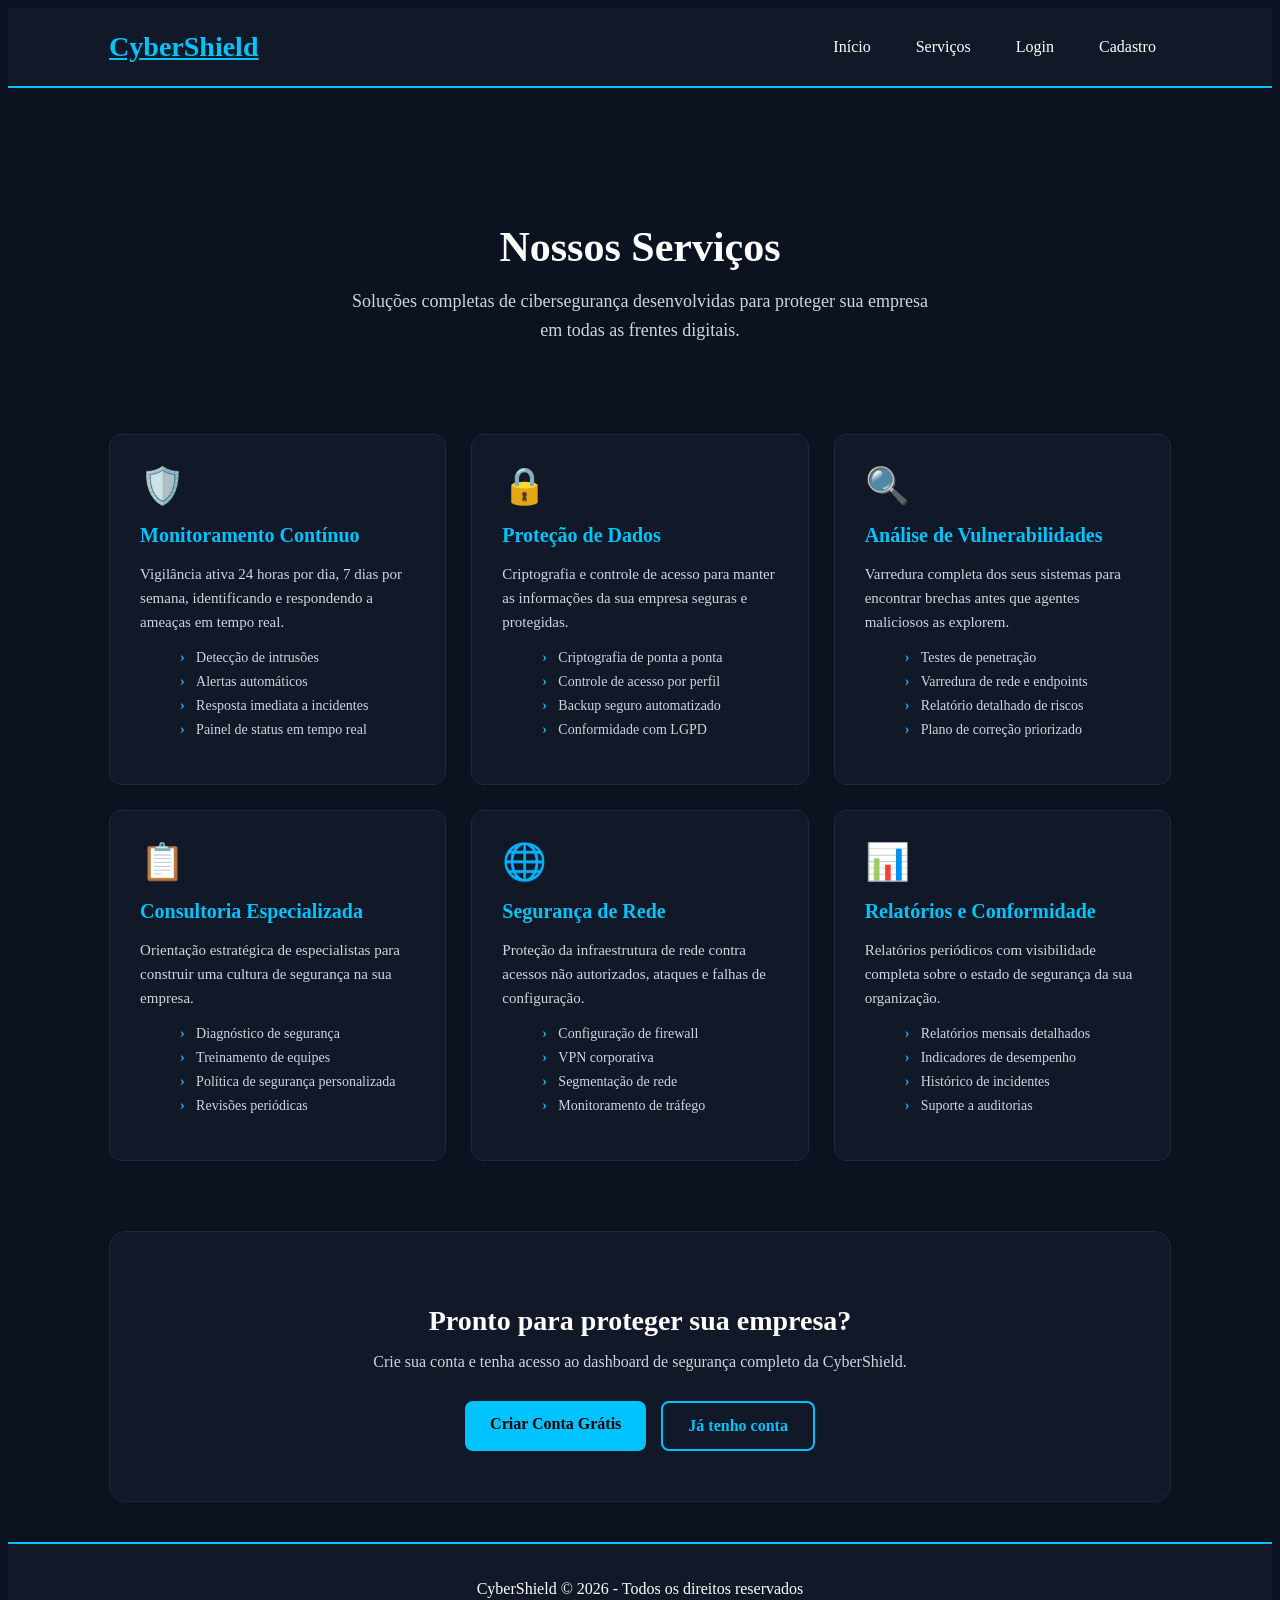
<file: Projeto Faculdade CG 26-1/servicos.html>
<!DOCTYPE html>
<html lang="pt-BR">

<head>

    <meta charset="UTF-8">
    <meta name="viewport" content="width=device-width, initial-scale=1.0">

    <title>CyberShield - Serviços</title>

    <link rel="stylesheet" href="style.css">

    <style>

        .servicos-hero {
            text-align: center;
            padding: 60px 0 40px;
        }

        .servicos-hero h1 {
            font-size: 42px;
            margin-bottom: 16px;
        }

        .servicos-hero p {
            color: #d1d5db;
            font-size: 18px;
            max-width: 600px;
            margin: 0 auto;
            line-height: 1.6;
        }

        .servicos-grid {
            display: grid;
            grid-template-columns: repeat(auto-fit, minmax(300px, 1fr));
            gap: 25px;
            margin-top: 50px;
        }

        .servico-card {
            background: #111827;
            border: 1px solid #1f2937;
            border-radius: 12px;
            padding: 30px;
            transition: border-color 0.3s, transform 0.3s;
        }

        .servico-card:hover {
            border-color: #00c3ff;
            transform: translateY(-4px);
        }

        .servico-icon {
            font-size: 36px;
            margin-bottom: 16px;
        }

        .servico-card h2 {
            color: #00c3ff;
            font-size: 20px;
            margin-bottom: 12px;
        }

        .servico-card p {
            color: #d1d5db;
            line-height: 1.6;
            font-size: 15px;
        }

        .servico-card ul {
            list-style: none;
            margin-top: 16px;
            display: grid;
            gap: 8px;
        }

        .servico-card ul li {
            color: #d1d5db;
            font-size: 14px;
            padding-left: 16px;
            position: relative;
        }

        .servico-card ul li::before {
            content: "›";
            position: absolute;
            left: 0;
            color: #00c3ff;
            font-weight: bold;
        }

        .cta-section {
            text-align: center;
            margin-top: 70px;
            padding: 50px;
            background: #111827;
            border: 1px solid #1f2937;
            border-radius: 16px;
        }

        .cta-section h2 {
            font-size: 28px;
            margin-bottom: 12px;
        }

        .cta-section p {
            color: #d1d5db;
            margin-bottom: 28px;
            font-size: 16px;
        }

    </style>

</head>

<body>

    <header>

        <a href="index.html" class="logo">
            CyberShield
        </a>

        <nav>

            <a href="index.html">Início</a>

            <a href="servicos.html">Serviços</a>

            <a href="login.html" id="loginBtn">Login</a>

            <a href="cadastro.html" id="cadastroBtn">Cadastro</a>

            <a href="conta.html" id="contaBtn" class="hidden">Conta</a>

        </nav>

    </header>

    <main>

        <section class="servicos-hero">

            <h1>Nossos Serviços</h1>

            <p>
                Soluções completas de cibersegurança desenvolvidas
                para proteger sua empresa em todas as frentes digitais.
            </p>

        </section>

        <div class="servicos-grid">

            <div class="servico-card">

                <div class="servico-icon">🛡️</div>

                <h2>Monitoramento Contínuo</h2>

                <p>
                    Vigilância ativa 24 horas por dia, 7 dias por semana,
                    identificando e respondendo a ameaças em tempo real.
                </p>

                <ul>
                    <li>Detecção de intrusões</li>
                    <li>Alertas automáticos</li>
                    <li>Resposta imediata a incidentes</li>
                    <li>Painel de status em tempo real</li>
                </ul>

            </div>

            <div class="servico-card">

                <div class="servico-icon">🔒</div>

                <h2>Proteção de Dados</h2>

                <p>
                    Criptografia e controle de acesso para manter
                    as informações da sua empresa seguras e protegidas.
                </p>

                <ul>
                    <li>Criptografia de ponta a ponta</li>
                    <li>Controle de acesso por perfil</li>
                    <li>Backup seguro automatizado</li>
                    <li>Conformidade com LGPD</li>
                </ul>

            </div>

            <div class="servico-card">

                <div class="servico-icon">🔍</div>

                <h2>Análise de Vulnerabilidades</h2>

                <p>
                    Varredura completa dos seus sistemas para encontrar
                    brechas antes que agentes maliciosos as explorem.
                </p>

                <ul>
                    <li>Testes de penetração</li>
                    <li>Varredura de rede e endpoints</li>
                    <li>Relatório detalhado de riscos</li>
                    <li>Plano de correção priorizado</li>
                </ul>

            </div>

            <div class="servico-card">

                <div class="servico-icon">📋</div>

                <h2>Consultoria Especializada</h2>

                <p>
                    Orientação estratégica de especialistas para
                    construir uma cultura de segurança na sua empresa.
                </p>

                <ul>
                    <li>Diagnóstico de segurança</li>
                    <li>Treinamento de equipes</li>
                    <li>Política de segurança personalizada</li>
                    <li>Revisões periódicas</li>
                </ul>

            </div>

            <div class="servico-card">

                <div class="servico-icon">🌐</div>

                <h2>Segurança de Rede</h2>

                <p>
                    Proteção da infraestrutura de rede contra acessos
                    não autorizados, ataques e falhas de configuração.
                </p>

                <ul>
                    <li>Configuração de firewall</li>
                    <li>VPN corporativa</li>
                    <li>Segmentação de rede</li>
                    <li>Monitoramento de tráfego</li>
                </ul>

            </div>

            <div class="servico-card">

                <div class="servico-icon">📊</div>

                <h2>Relatórios e Conformidade</h2>

                <p>
                    Relatórios periódicos com visibilidade completa
                    sobre o estado de segurança da sua organização.
                </p>

                <ul>
                    <li>Relatórios mensais detalhados</li>
                    <li>Indicadores de desempenho</li>
                    <li>Histórico de incidentes</li>
                    <li>Suporte a auditorias</li>
                </ul>

            </div>

        </div>

        <div class="cta-section">

            <h2>Pronto para proteger sua empresa?</h2>

            <p>
                Crie sua conta e tenha acesso ao dashboard de segurança
                completo da CyberShield.
            </p>

            <div class="buttons" style="justify-content: center;">

                <a href="cadastro.html" class="btn primary">
                    Criar Conta Grátis
                </a>

                <a href="login.html" class="btn secondary" id="ctaLogin">
                    Já tenho conta
                </a>

            </div>

        </div>

    </main>

    <footer>

        <p>CyberShield © 2026 - Todos os direitos reservados</p>

    </footer>

    <script>

        const usuarioLogado =
            localStorage.getItem("usuarioLogado");

        const loginBtn =
            document.getElementById("loginBtn");

        const cadastroBtn =
            document.getElementById("cadastroBtn");

        const contaBtn =
            document.getElementById("contaBtn");

        const ctaLogin =
            document.getElementById("ctaLogin");

        if (usuarioLogado) {

            loginBtn.classList.add("hidden");
            cadastroBtn.classList.add("hidden");
            contaBtn.classList.remove("hidden");

            ctaLogin.href = "conta.html";
            ctaLogin.innerText = "Minha Conta";

        }

    </script>

</body>

</html>
</file>
<file: Projeto Faculdade CG 26-1/style.css>
```/* Remove margens padrão dos elementos */
*{
    margin:0;
    padding:0;
    box-sizing:border-box;
    font-family:Arial, Helvetica, sans-serif;
}

/* Configurações gerais da página */
body{
    background:#0b1220;
    color:white;
    min-height:100vh;
    display:flex;
    flex-direction:column;
}

/* Cabeçalho presente em todas as páginas */
header{
    background:#111827;
    border-bottom:2px solid #00c3ff;
    padding:20px 8%;
    display:flex;
    justify-content:space-between;
    align-items:center;
    flex-wrap:wrap;
    gap:15px;
}

/* Nome da empresa */
.logo{
    font-size:28px;
    font-weight:bold;
    color:#00c3ff;
}

/* Área dos links de navegação */
nav{
    display:flex;
    gap:15px;
    flex-wrap:wrap;
}

/* Aparência dos links */
nav a{
    color:white;
    text-decoration:none;
    padding:10px 15px;
    border-radius:6px;
    transition:0.3s;
}

/* Efeito ao passar o mouse */
nav a:hover{
    background:#1f2937;
}

/* Utilizado para páginas bloqueadas para visitantes */
.disabled{
    opacity:0.4;
    pointer-events:none;
    cursor:not-allowed;
}

/* Área principal da página */
main{
    flex:1;
    padding:40px 8%;
}

/* Seção principal da página inicial */
.hero{
    display:flex;
    justify-content:space-between;
    align-items:center;
    flex-wrap:wrap;
    gap:40px;
    padding:60px 0;
}

/* Limita o tamanho do texto principal */
.hero-text{
    max-width:650px;
}

/* Título principal */
.hero h1{
    font-size:50px;
    margin-bottom:20px;
}

/* Texto de apresentação */
.hero p{
    font-size:20px;
    line-height:1.6;
    color:#d1d5db;
}

/* Área dos botões */
.buttons{
    display:flex;
    gap:15px;
    flex-wrap:wrap;
    margin-top:30px;
}

/* Estilo base dos botões */
.btn{
    text-decoration:none;
    padding:14px 25px;
    border-radius:8px;
    font-weight:bold;
    transition:0.3s;
}

/* Botão principal */
.primary{
    background:#00c3ff;
    color:black;
}

/* Pequena animação ao passar o mouse */
.primary:hover{
    transform:translateY(-3px);
}

/* Botão secundário */
.secondary{
    border:2px solid #00c3ff;
    color:#00c3ff;
}

/* Área onde ficam os cards */
.card-area{
    display:grid;
    grid-template-columns:repeat(auto-fit,minmax(250px,1fr));
    gap:25px;
}

/* Card utilizado para apresentar serviços */
.card{
    background:#111827;
    border:1px solid #1f2937;
    border-radius:12px;
    padding:25px;
}

/* Título dos cards */
.card h3{
    color:#00c3ff;
    margin-bottom:15px;
}

/* Centraliza formulários na tela */
.form-container{
    display:flex;
    justify-content:center;
    align-items:center;
}

/* Aparência geral dos formulários */
form{
    width:100%;
    max-width:700px;
    background:#111827;
    padding:30px;
    border-radius:12px;
    display:grid;
    gap:12px;
}

/* Título dos formulários */
form h1{
    margin-bottom:10px;
}

/* Campos de entrada */
input{
    padding:12px;
    border:none;
    border-radius:8px;
    outline:none;
}

/* Botões dos formulários */
button{
    padding:14px;
    border:none;
    border-radius:8px;
    background:#00c3ff;
    color:black;
    font-weight:bold;
    cursor:pointer;
}

/* Mensagens de erro */
.erro{
    color:#ff6b6b;
}

/* Texto indicando sucesso */
.valido{
    color:#66ff99;
}

/* Texto indicando erro */
.invalido{
    color:#ff6b6b;
}

/* Mensagens pequenas abaixo dos campos */
small{
    font-size:13px;
}

/* Borda verde para campo válido */
.inputValido{
    outline:2px solid #66ff99;
}

/* Borda vermelha para campo inválido */
.inputErro{
    outline:2px solid #ff6b6b;
}

/* Esconde elementos quando necessário */
.hidden{
    display:none;
}

/* Rodapé do site */
footer{
    background:#111827;
    border-top:2px solid #00c3ff;
    text-align:center;
    padding:20px;
}

/* Ajustes para celular e telas menores */
@media(max-width:768px){

    header{
        justify-content:center;
    }

    nav{
        justify-content:center;
    }

    .hero{
        justify-content:center;
        text-align:center;
    }

    .hero h1{
        font-size:38px;
    }

    .buttons{
        justify-content:center;
    }

}

.account-actions{
    display:grid;
    gap:12px;
    margin-top:15px;
}

.action-panel{
    display:none;
    background:#1f2937;
    padding:20px;
    border-radius:10px;
}

.action-panel.active{
    display:grid;
    gap:12px;
}

.warning-btn{
    background:#f59e0b;
    color:black;
}

.danger-btn{
    background:#dc2626;
    color:white;
}

.delete-timer{
    font-size:32px;
    font-weight:bold;
    text-align:center;
    color:#ff6b6b;
    margin:10px 0;
}
</file>
